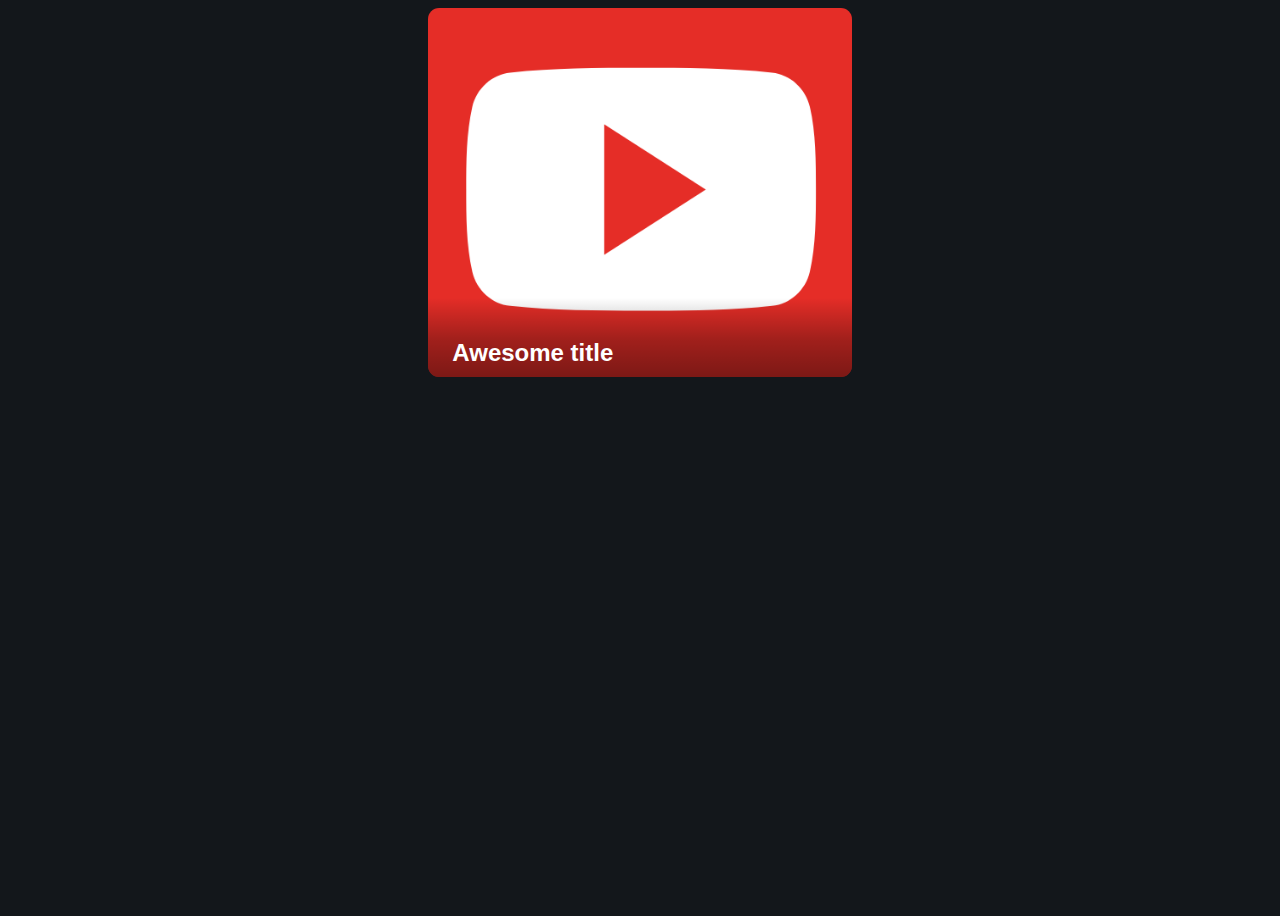
<file: templates/card.html>
<!DOCTYPE html>
<html lang="en">
<head>
    <meta charset="UTF-8">
    <meta http-equiv="X-UA-Compatible" content="IE=edge">
    <meta name="viewport" content="width=device-width, initial-scale=1.0">
    <title>Animated card</title>
    <link rel="stylesheet" href="../static/card.css">
</head>
<body>

    <div class="card">
        <div class="card-content">
        <h2 class="card-title">Awesome title</h2>
        <p class="card-body">
            Add the info that you are planning to use for this card
        </p>
        <a href="youtube.html" class="button">Let's GO</a>
    </div>
    </div>

    
</body>
</html>
</file>
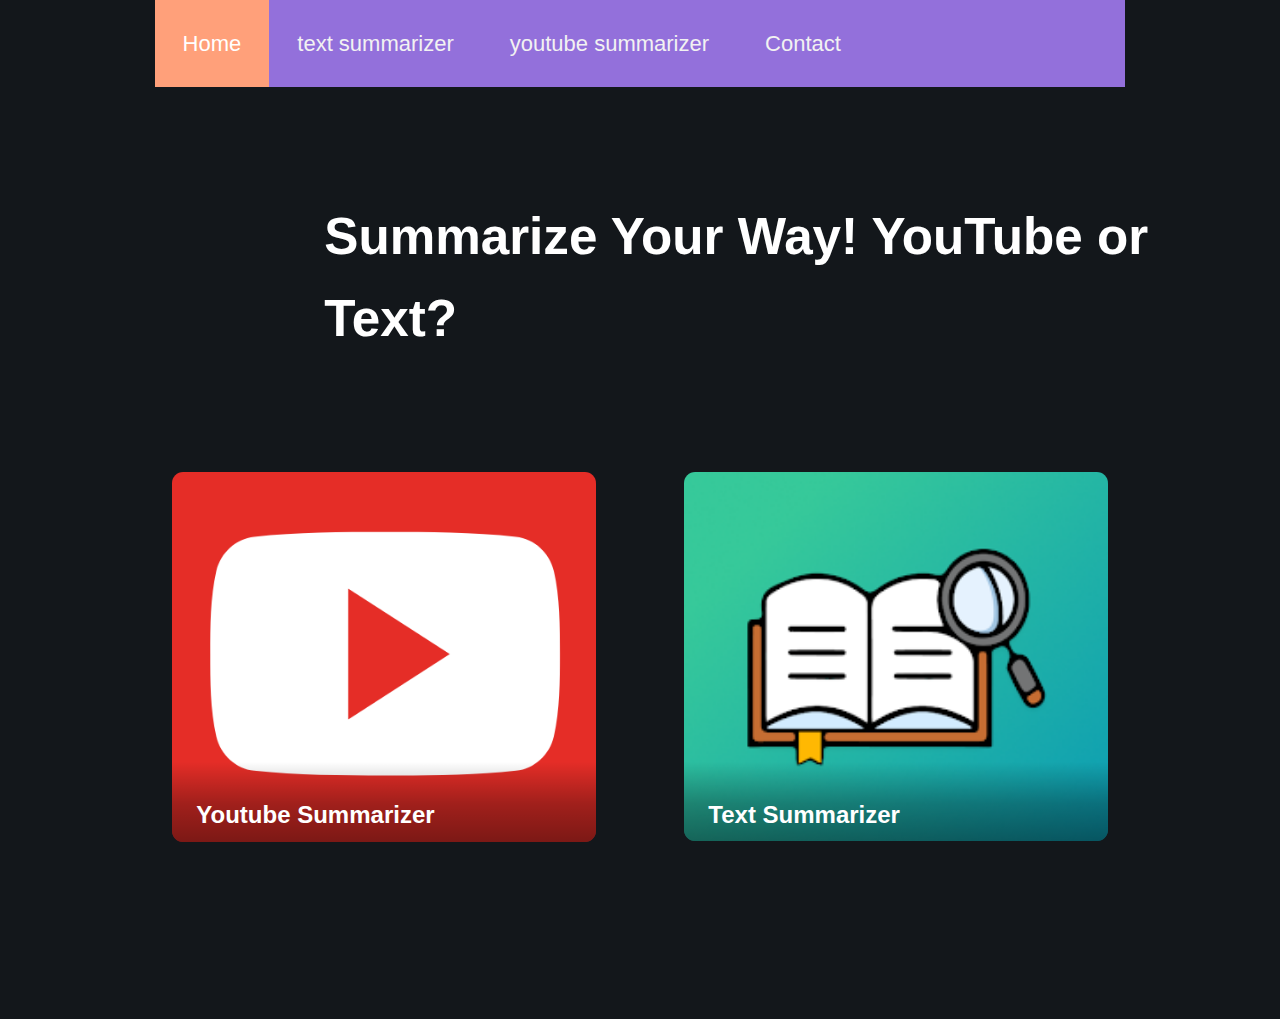
<file: templates/choice.html>
<!DOCTYPE html>
<html>
  <head>
    <meta http-equiv="X-UA-Compatible" content="IE=edge">
    <meta charset="utf-8" />
    <meta name="viewport" content="initial-scale=1, width=device-width" />
    <link rel="stylesheet" href="../static/global.css" />
    <link rel="stylesheet" href="../static/choice.css" />
    <link
      rel="stylesheet"
      href="https://fonts.googleapis.com/css2?family=Inter:wght@400;600&display=swap"
    />
  </head>
  <body>
    <div class="choice">
      <link rel="stylesheet" href="https://cdnjs.cloudflare.com/ajax/libs/font-awesome/4.7.0/css/font-awesome.min.css">
<style>
  body {
    margin: 0;
    font-family: Arial, Helvetica, sans-serif;
    height:auto;
  }
  
     
  
  .topnav {
    overflow: hidden;
    display: inline-flexbox;
    background-color:  rgb(147,112,219);
  
  }
  
  .topnav a {
    float: left;
    display: block;
    color: #f2f2f2;
    text-align: center;
    padding: 26px 28px;
    text-decoration: none;
    font-size: 22px;
  }
  
  .topnav a:hover {
    color: rgb(255,160,122);
    background-color: rgba(112, 203, 219, 0.2);
  }
  
  .topnav a.active {
    background-color: rgb(255,160,122);
    color: white;
  }
  
  .topnav .icon {
    display: none;
  }
  
  @media screen and (max-width: 600px) {
    .topnav a:not(:first-child) {display: none;}
    .topnav a.icon {
      float: right;
      display: block;
    }
  }
    
  @media screen and (max-width: 600px) {
    .topnav.responsive {position: relative;}
    .topnav.responsive .icon {
      position: absolute;
      right: 0;
      top: 0;
    }
    .topnav.responsive a {
      float: none;
      display: block;
      text-align: left;
    }
  
  
  
    .container {
          margin-top: 100px;
        }
      
  
      .submit{
        font-size: 2rem;
        background-color: #fff;
        color: #222;
        border: none;
        border-radius: 1rem;
        padding: 1rem 1rem;
        cursor: pointer;
        position: absolute;
        top: 2100px;
        left: 800px;
  
      }
  
      /* Box styling */
      .box-container {
        display: flex;
        flex-direction: row;
        justify-content: center;
        align-items: center;
        height: 150vh;
        width: 100%;
        flex-wrap: wrap;
      }
  
      .box {
        width: 40%;
        height: 70vh;
        margin: 2rem;
        border-radius: 1rem;
        /* background-color: #fff;
        color: #222;  */
        padding: 2rem;
        box-shadow: 0 0.5rem 1rem rgba(0, 0, 0, 0.2);
      }
  
  
    }
  



</style>
</head>
<body>

<div class="topnav" id="myTopnav">
  <a href="index.html" class="active">Home</a>
  <a href="text.html">text summarizer</a>
  <a href="yt.html">youtube summarizer</a>
  <a href="contact.html">Contact</a>

  <a href="javascript:void(0);" class="icon" onclick="myFunction()">
    <i class="fa fa-bars"></i>
  </a>
</div>
<div class="title">
  <h2 class="title-intro">Summarize Your Way! YouTube or Text?</h2>
</div>
<div class = "container-cards">
<div class="yt">
<div class="card" style="flex:1;">
  <div class="card-content">
  <h2 class="card-title">Youtube Summarizer</h2>
  <p class="card-body">
      Add the info that you are planning to use for this card
  </p>
  <a href="youtube.html" class="button">Let's GO</a>
</div>
</div>
</div>

<div class="sum">
  <div class="card2" style="flex:1;">
    <div class="card2-content">
    <h2 class="card2-title">Text Summarizer</h2>
    <p class="card2-body">
        Add the info that you are planning to use for this card
    </p>
    <a href="../templates/text.html" class="button">Let's GO</a>
  </div>
  </div>
  </div>
</div>

    <script>
      var hOMEText = document.getElementById("hOMEText");
      if (hOMEText) {
        hOMEText.addEventListener("click", function (e) {
          window.location.href = "/";
        });
      }

      var cONTACTText = document.getElementById("cONTACTText");
      if (cONTACTText) {
        cONTACTText.addEventListener("click", function (e) {
          window.location.href = "./contact.html";
        });
      }

      var cardImage = document.getElementById("cardImage");
      if (cardImage) {
        cardImage.addEventListener("click", function (e) {
          window.location.href = "./text.html";
        });
      }

      var rectangleImage = document.getElementById("rectangleImage");
      if (rectangleImage) {
        rectangleImage.addEventListener("click", function (e) {
          window.location.href = "./youtube.html";
        });
      }
      var scrollAnimElements = document.querySelectorAll("[data-animate-on-scroll]");
      var observer = new IntersectionObserver(
        (entries) => {
          for (const entry of entries) {
            if (entry.isIntersecting || entry.intersectionRatio > 0) {
              const targetElement = entry.target;
              targetElement.classList.add("animate");
              observer.unobserve(targetElement);
            }
          }
        },
        {
          threshold: 0.15,
        }
      );

      for (let i = 0; i < scrollAnimElements.length; i++) {
        observer.observe(scrollAnimElements[i]);
      }

      function myFunction() {
  var x = document.getElementById("myTopnav");
  if (x.className === "topnav") {
    x.className += " responsive";
  } else {
    x.className = "topnav";
  }
}
      </script>
  </body>
</html>
</file>
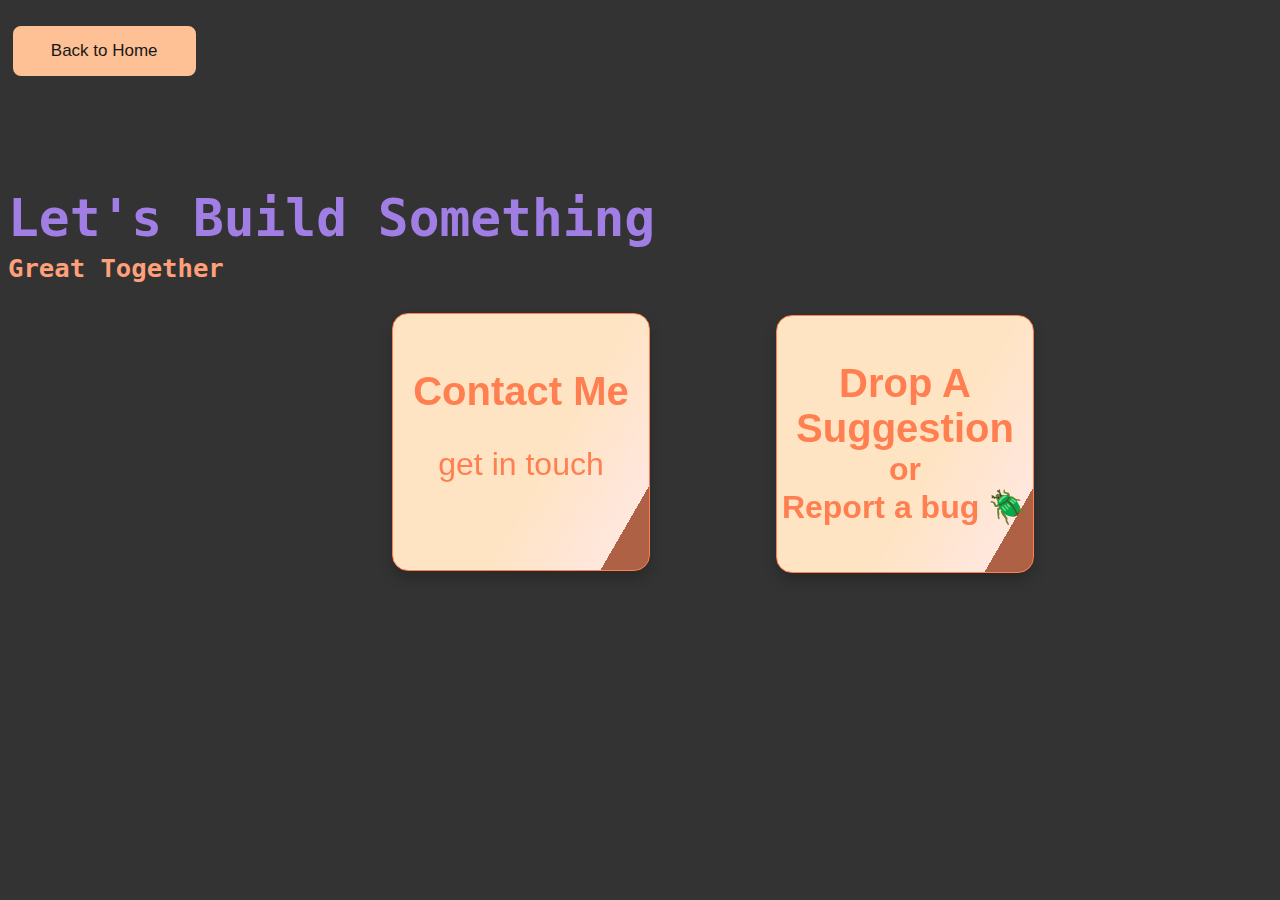
<file: templates/contact.html>
<!DOCTYPE html>
<html>
  <head>
    <meta charset="UTF-8">
    <meta http-equiv="X-UA-Compatible" content="IE=edge">
    <meta name="viewport" content="width=device-width, initial-scale=1.0">
    <title>Document</title>
    <title>Contact Us</title>
    <link rel="stylesheet" type="text/css" href="../static/contact.css">
    <link rel="preconnect" href="https://fonts.googleapis.com">
    <link rel="preconnect" href="https://fonts.gstatic.com" crossorigin>
    <link href="https://fonts.googleapis.com/css2?family=Roboto+Mono:wght@500&display=swap" rel="stylesheet">
    
  </head>
  <body>
    
    <div class="container">
      <div class="info">
      <h1 id="contact">Let's Build Something </h1>
      <h2 id="sub" >Great Together</h2>
      </div>


          <div class="flip-card">
            <div class="flip-card-inner">
                <div class="flip-card-front">
                    <p class="title" style = "font-size:2.5rem"  >Contact Me</p>
                    <p  style="font-size:2rem;">get in touch</p>
                </div>
                <div class="flip-card-back">
                    <p class="title"  style="font-size:1.5rem;">📨akuldeepj@gmail.com</p>
                    <a style="font-size:2rem;font-weight: 300;" href="mailto:akuldeepj@gmail.com">CLICK HERE</a>
                </div>
            </div>
        </div>
        <div class="flip-card-2">
          <div class="flip-card-inner-2">
              <div class="flip-card-front-2">
                  <p class="title-2"  style="font-size:2.5rem;">Drop A Suggestion</p>
                  <p  class = "title-2"style="font-size:2rem;">or<br>
                     Report a bug 🪲</p>
              </div>
              <div class="flip-card-back-2">
                  <p class="title-2"  style="font-size:1.5rem;"></p>
                  <a style="font-size:2rem;" href="suggestions.html">You experienced any problem in the website?<br> OR <br> Want to share experience <br> CLICK HERE 😊</a>
              </div>
          </div>
      </div>


        </a>
          </div>
        </div>
      </div>
      
    </div>

    <button class="back_to_home" id="index">Back to Home
      <div class="star-1">
        <svg xmlns:xlink="http://www.w3.org/1999/xlink" viewBox="0 0 784.11 815.53" style="shape-rendering:geometricPrecision; text-rendering:geometricPrecision; image-rendering:optimizeQuality; fill-rule:evenodd; clip-rule:evenodd" version="1.1" xml:space="preserve" xmlns="http://www.w3.org/2000/svg"><defs></defs><g id="Layer_x0020_1"><metadata id="CorelCorpID_0Corel-Layer"></metadata><path d="M392.05 0c-20.9,210.08 -184.06,378.41 -392.05,407.78 207.96,29.37 371.12,197.68 392.05,407.74 20.93,-210.06 184.09,-378.37 392.05,-407.74 -207.98,-29.38 -371.16,-197.69 -392.06,-407.78z" class="fil0"></path></g></svg>
      </div>
      <div class="star-2">
        <svg xmlns:xlink="http://www.w3.org/1999/xlink" viewBox="0 0 784.11 815.53" style="shape-rendering:geometricPrecision; text-rendering:geometricPrecision; image-rendering:optimizeQuality; fill-rule:evenodd; clip-rule:evenodd" version="1.1" xml:space="preserve" xmlns="http://www.w3.org/2000/svg"><defs></defs><g id="Layer_x0020_1"><metadata id="CorelCorpID_0Corel-Layer"></metadata><path d="M392.05 0c-20.9,210.08 -184.06,378.41 -392.05,407.78 207.96,29.37 371.12,197.68 392.05,407.74 20.93,-210.06 184.09,-378.37 392.05,-407.74 -207.98,-29.38 -371.16,-197.69 -392.06,-407.78z" class="fil0"></path></g></svg>
      </div>
      <div class="star-3">
        <svg xmlns:xlink="http://www.w3.org/1999/xlink" viewBox="0 0 784.11 815.53" style="shape-rendering:geometricPrecision; text-rendering:geometricPrecision; image-rendering:optimizeQuality; fill-rule:evenodd; clip-rule:evenodd" version="1.1" xml:space="preserve" xmlns="http://www.w3.org/2000/svg"><defs></defs><g id="Layer_x0020_1"><metadata id="CorelCorpID_0Corel-Layer"></metadata><path d="M392.05 0c-20.9,210.08 -184.06,378.41 -392.05,407.78 207.96,29.37 371.12,197.68 392.05,407.74 20.93,-210.06 184.09,-378.37 392.05,-407.74 -207.98,-29.38 -371.16,-197.69 -392.06,-407.78z" class="fil0"></path></g></svg>
      </div>
      <div class="star-4">
        <svg xmlns:xlink="http://www.w3.org/1999/xlink" viewBox="0 0 784.11 815.53" style="shape-rendering:geometricPrecision; text-rendering:geometricPrecision; image-rendering:optimizeQuality; fill-rule:evenodd; clip-rule:evenodd" version="1.1" xml:space="preserve" xmlns="http://www.w3.org/2000/svg"><defs></defs><g id="Layer_x0020_1"><metadata id="CorelCorpID_0Corel-Layer"></metadata><path d="M392.05 0c-20.9,210.08 -184.06,378.41 -392.05,407.78 207.96,29.37 371.12,197.68 392.05,407.74 20.93,-210.06 184.09,-378.37 392.05,-407.74 -207.98,-29.38 -371.16,-197.69 -392.06,-407.78z" class="fil0"></path></g></svg>
      </div>
      <div class="star-5">
        <svg xmlns:xlink="http://www.w3.org/1999/xlink" viewBox="0 0 784.11 815.53" style="shape-rendering:geometricPrecision; text-rendering:geometricPrecision; image-rendering:optimizeQuality; fill-rule:evenodd; clip-rule:evenodd" version="1.1" xml:space="preserve" xmlns="http://www.w3.org/2000/svg"><defs></defs><g id="Layer_x0020_1"><metadata id="CorelCorpID_0Corel-Layer"></metadata><path d="M392.05 0c-20.9,210.08 -184.06,378.41 -392.05,407.78 207.96,29.37 371.12,197.68 392.05,407.74 20.93,-210.06 184.09,-378.37 392.05,-407.74 -207.98,-29.38 -371.16,-197.69 -392.06,-407.78z" class="fil0"></path></g></svg>
      </div>
      <div class="star-6">
        <svg xmlns:xlink="http://www.w3.org/1999/xlink" viewBox="0 0 784.11 815.53" style="shape-rendering:geometricPrecision; text-rendering:geometricPrecision; image-rendering:optimizeQuality; fill-rule:evenodd; clip-rule:evenodd" version="1.1" xml:space="preserve" xmlns="http://www.w3.org/2000/svg"><defs></defs><g id="Layer_x0020_1"><metadata id="CorelCorpID_0Corel-Layer"></metadata><path d="M392.05 0c-20.9,210.08 -184.06,378.41 -392.05,407.78 207.96,29.37 371.12,197.68 392.05,407.74 20.93,-210.06 184.09,-378.37 392.05,-407.74 -207.98,-29.38 -371.16,-197.69 -392.06,-407.78z" class="fil0"></path></g></svg>
      </div>
    </button>

  </body>

  <script>
         var index = document.getElementById("index");
      if (index) {
        index.addEventListener("click", function (e) {
          window.location.href = "./index.html";
        });
      }
  </script>

</html>
</file>
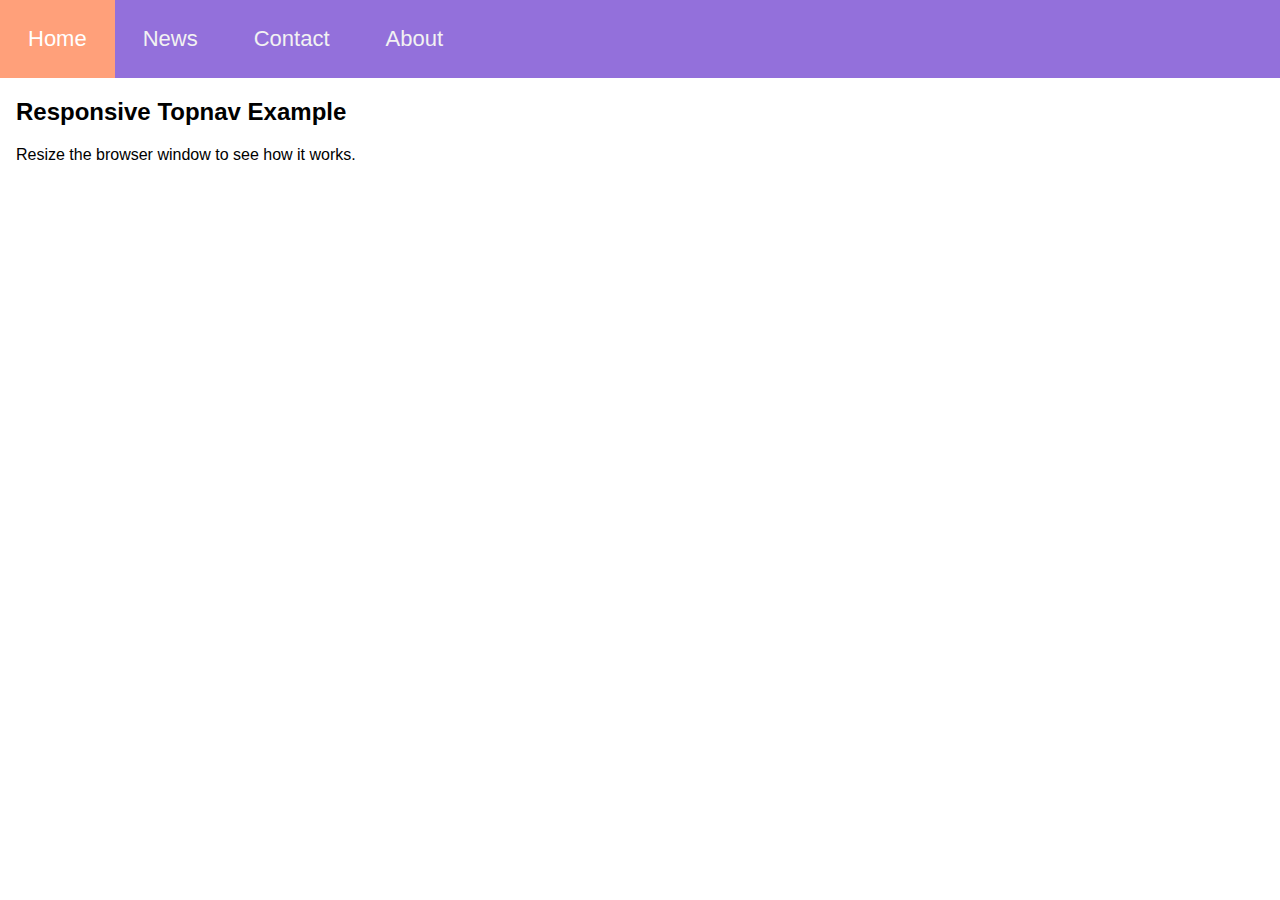
<file: templates/ham.html>
<!DOCTYPE html>
<html>
<head>
<meta name="viewport" content="width=device-width, initial-scale=1">
<link rel="stylesheet" href="https://cdnjs.cloudflare.com/ajax/libs/font-awesome/4.7.0/css/font-awesome.min.css">
<style>
body {
  margin: 0;
  font-family: Arial, Helvetica, sans-serif;
}

.topnav {
  overflow: hidden;
  display: inline-flexbox;
  background-color:  rgb(147,112,219);

}

.topnav a {
  float: left;
  display: block;
  color: #f2f2f2;
  text-align: center;
  padding: 26px 28px;
  text-decoration: none;
  font-size: 22px;
}

.topnav a:hover {
  color: rgb(255,160,122);
  background-color: rgba(112, 203, 219, 0.2);
}

.topnav a.active {
  background-color: rgb(255,160,122);
  color: white;
}

.topnav .icon {
  display: none;
}

@media screen and (max-width: 600px) {
  .topnav a:not(:first-child) {display: none;}
  .topnav a.icon {
    float: right;
    display: block;
  }
}

@media screen and (max-width: 600px) {
  .topnav.responsive {position: relative;}
  .topnav.responsive .icon {
    position: absolute;
    right: 0;
    top: 0;
  }
  .topnav.responsive a {
    float: none;
    display: block;
    text-align: left;
  }
}
</style>
</head>
<body>

<div class="topnav" id="myTopnav">
  <a href="#home" class="active">Home</a>
  <a href="#news">News</a>
  <a href="#contact">Contact</a>
  <a href="#about">About</a>
  <a href="javascript:void(0);" class="icon" onclick="myFunction()">
    <i class="fa fa-bars"></i>
  </a>
</div>

<div style="padding-left:16px">
  <h2>Responsive Topnav Example</h2>
  <p>Resize the browser window to see how it works.</p>
</div>

<script>
function myFunction() {
  var x = document.getElementById("myTopnav");
  if (x.className === "topnav") {
    x.className += " responsive";
  } else {
    x.className = "topnav";
  }
}
</script>

</body>
</html>
</file>
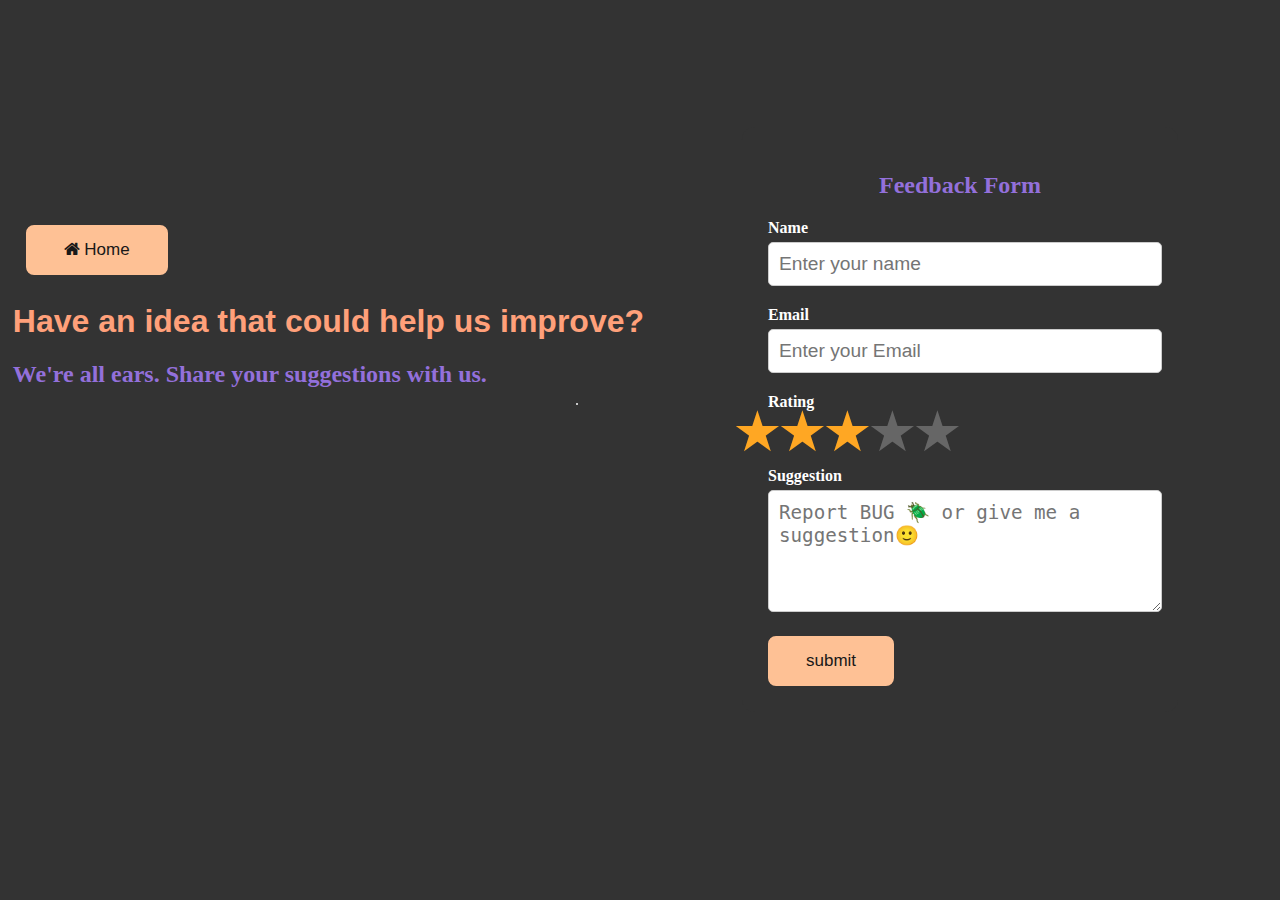
<file: templates/suggestions.html>
<!-- <!DOCTYPE html>
<html>
  <head>
    <meta charset="UTF-8">
    <meta http-equiv="X-UA-Compatible" content="IE=edge">
    <meta name="viewport" content="width=device-width, initial-scale=1.0">
    <title>Document</title>
    <title>Send a Suggestion</title>
    <link rel="stylesheet" type="text/css" href="../static/global.css">
    <link rel="stylesheet" type="text/css" href="../static/suggestion.css">
    <link rel="preconnect" href="https://fonts.googleapis.com">
    <link rel="preconnect" href="https://fonts.gstatic.com" crossorigin>
    <link href="https://fonts.googleapis.com/css2?family=Roboto+Mono:wght@500&display=swap" rel="stylesheet">
  </head>
  <div class="form-container">
    <h2>Feedback Form</h2>
    <form action="#" method="POST">
      <div class="form-group">
        <label for="name">Name</label>
        <input type="text" id="name" name="name" required>
      </div>
      <div class="form-group">
        <label for="email">Email</label>
        <input type="email" id="email" name="email" required>
      </div>
      <div class="form-group">
        <label for="rating">Rating</label>
        <div class="rating-buttons">
          <input type="radio" id="star5" name="rating" value="5" required>
          <label for="star5"></label>
          <input type="radio" id="star4" name="rating" value="4">
          <label for="star4"></label>
          <input type="radio" id="star3" name="rating" value="3">
          <label for="star3"></label>
          <input type="radio" id="star2" name="rating" value="2">
          <label for="star2"></label>
          <input type="radio" id="star1" name="rating" value="1">
          <label for="star1"></label>
        </div>
      </div>
      <div class="form-group">
        <label for="suggestion">Suggestion</label>
        <textarea id="suggestion" name="suggestion"></textarea>
      </div>
      <button type="submit">Submit</button>
    </form>
  </div>
  
</html>

 -->


 <!DOCTYPE html>
 <html>
   <head>
     <meta charset="UTF-8">
     <meta http-equiv="X-UA-Compatible" content="IE=edge">
     <meta name="viewport" content="width=device-width, initial-scale=1.0">
     <title>Send a Suggestion</title>
     <link rel="stylesheet" type="text/css" href="../static/global.css">
     <link rel="stylesheet" type="text/css" href="../static/suggestion.css">
     <link rel="preconnect" href="https://fonts.googleapis.com">
     <link rel="preconnect" href="https://fonts.gstatic.com" crossorigin>
     <link href="https://fonts.googleapis.com/css2?family=Roboto+Mono:wght@500&display=swap" rel="stylesheet">
     <link rel="stylesheet" href="https://cdnjs.cloudflare.com/ajax/libs/font-awesome/4.7.0/css/font-awesome.min.css">
   </head>
   <body>

    

    <div class="text-container">
      <h1 id="text">Have an idea that could help us improve?</h1>
      <h2> We're all ears. Share your suggestions with us.</h2>
    </div>
     <div class="form-container">
       <h2>Feedback Form</h2>
       <form action="#" method="POST">
         <div class="form-group">
           <label for="name">Name</label>
           <input type="text" id="name" name="name" required placeholder="Enter your name">
         </div>
         <div class="form-group">
           <label for="email" >Email</label>
           <input type="email" id="email" name="email" required placeholder="Enter your Email">
         </div>
         <div class="form-group">
           <label for="rating">Rating</label>
           <div class="rating">
            <input type="radio" id="star5" name="rate" value="5">
            <label for="star5" title="text"></label>
            <input type="radio" id="star4" name="rate" value="4">
            <label for="star4" title="text"></label>
            <input checked="" type="radio" id="star3" name="rate" value="3">
            <label for="star3" title="text"></label>
            <input type="radio" id="star2" name="rate" value="2">
            <label for="star2" title="text"></label>
            <input type="radio" id="star1" name="rate" value="1">
            <label for="star1" title="text"></label>
          </div>
         </div>
         <br>
         <br>
         <div class="form-group">
           <label for="suggestion">Suggestion</label>
           <textarea id="suggestion" name="suggestion" placeholder="Report BUG 🪲 or give me a suggestion🙂"></textarea>
         </div>
         <button class="back_to_home" id="index">submit
          <div class="star-1">
            <svg xmlns:xlink="http://www.w3.org/1999/xlink" viewBox="0 0 784.11 815.53" style="shape-rendering:geometricPrecision; text-rendering:geometricPrecision; image-rendering:optimizeQuality; fill-rule:evenodd; clip-rule:evenodd" version="1.1" xml:space="preserve" xmlns="http://www.w3.org/2000/svg"><defs></defs><g id="Layer_x0020_1"><metadata id="CorelCorpID_0Corel-Layer"></metadata><path d="M392.05 0c-20.9,210.08 -184.06,378.41 -392.05,407.78 207.96,29.37 371.12,197.68 392.05,407.74 20.93,-210.06 184.09,-378.37 392.05,-407.74 -207.98,-29.38 -371.16,-197.69 -392.06,-407.78z" class="fil0"></path></g></svg>
          </div>
          <div class="star-2">
            <svg xmlns:xlink="http://www.w3.org/1999/xlink" viewBox="0 0 784.11 815.53" style="shape-rendering:geometricPrecision; text-rendering:geometricPrecision; image-rendering:optimizeQuality; fill-rule:evenodd; clip-rule:evenodd" version="1.1" xml:space="preserve" xmlns="http://www.w3.org/2000/svg"><defs></defs><g id="Layer_x0020_1"><metadata id="CorelCorpID_0Corel-Layer"></metadata><path d="M392.05 0c-20.9,210.08 -184.06,378.41 -392.05,407.78 207.96,29.37 371.12,197.68 392.05,407.74 20.93,-210.06 184.09,-378.37 392.05,-407.74 -207.98,-29.38 -371.16,-197.69 -392.06,-407.78z" class="fil0"></path></g></svg>
          </div>
          <div class="star-3">
            <svg xmlns:xlink="http://www.w3.org/1999/xlink" viewBox="0 0 784.11 815.53" style="shape-rendering:geometricPrecision; text-rendering:geometricPrecision; image-rendering:optimizeQuality; fill-rule:evenodd; clip-rule:evenodd" version="1.1" xml:space="preserve" xmlns="http://www.w3.org/2000/svg"><defs></defs><g id="Layer_x0020_1"><metadata id="CorelCorpID_0Corel-Layer"></metadata><path d="M392.05 0c-20.9,210.08 -184.06,378.41 -392.05,407.78 207.96,29.37 371.12,197.68 392.05,407.74 20.93,-210.06 184.09,-378.37 392.05,-407.74 -207.98,-29.38 -371.16,-197.69 -392.06,-407.78z" class="fil0"></path></g></svg>
          </div>
          <div class="star-4">
            <svg xmlns:xlink="http://www.w3.org/1999/xlink" viewBox="0 0 784.11 815.53" style="shape-rendering:geometricPrecision; text-rendering:geometricPrecision; image-rendering:optimizeQuality; fill-rule:evenodd; clip-rule:evenodd" version="1.1" xml:space="preserve" xmlns="http://www.w3.org/2000/svg"><defs></defs><g id="Layer_x0020_1"><metadata id="CorelCorpID_0Corel-Layer"></metadata><path d="M392.05 0c-20.9,210.08 -184.06,378.41 -392.05,407.78 207.96,29.37 371.12,197.68 392.05,407.74 20.93,-210.06 184.09,-378.37 392.05,-407.74 -207.98,-29.38 -371.16,-197.69 -392.06,-407.78z" class="fil0"></path></g></svg>
          </div>
          <div class="star-5">
            <svg xmlns:xlink="http://www.w3.org/1999/xlink" viewBox="0 0 784.11 815.53" style="shape-rendering:geometricPrecision; text-rendering:geometricPrecision; image-rendering:optimizeQuality; fill-rule:evenodd; clip-rule:evenodd" version="1.1" xml:space="preserve" xmlns="http://www.w3.org/2000/svg"><defs></defs><g id="Layer_x0020_1"><metadata id="CorelCorpID_0Corel-Layer"></metadata><path d="M392.05 0c-20.9,210.08 -184.06,378.41 -392.05,407.78 207.96,29.37 371.12,197.68 392.05,407.74 20.93,-210.06 184.09,-378.37 392.05,-407.74 -207.98,-29.38 -371.16,-197.69 -392.06,-407.78z" class="fil0"></path></g></svg>
          </div>
          <div class="star-6">
            <svg xmlns:xlink="http://www.w3.org/1999/xlink" viewBox="0 0 784.11 815.53" style="shape-rendering:geometricPrecision; text-rendering:geometricPrecision; image-rendering:optimizeQuality; fill-rule:evenodd; clip-rule:evenodd" version="1.1" xml:space="preserve" xmlns="http://www.w3.org/2000/svg"><defs></defs><g id="Layer_x0020_1"><metadata id="CorelCorpID_0Corel-Layer"></metadata><path d="M392.05 0c-20.9,210.08 -184.06,378.41 -392.05,407.78 207.96,29.37 371.12,197.68 392.05,407.74 20.93,-210.06 184.09,-378.37 392.05,-407.74 -207.98,-29.38 -371.16,-197.69 -392.06,-407.78z" class="fil0"></path></g></svg>
          </div>
        </button>       </form>
     </div>

     <button class="btn" style="position: relative;
     bottom: 38vw;
     left: 2vw;" onclick="location.href= 'index.html'"><i class="fa fa-home"></i> Home</button>
   </body>



 </html>
</file>
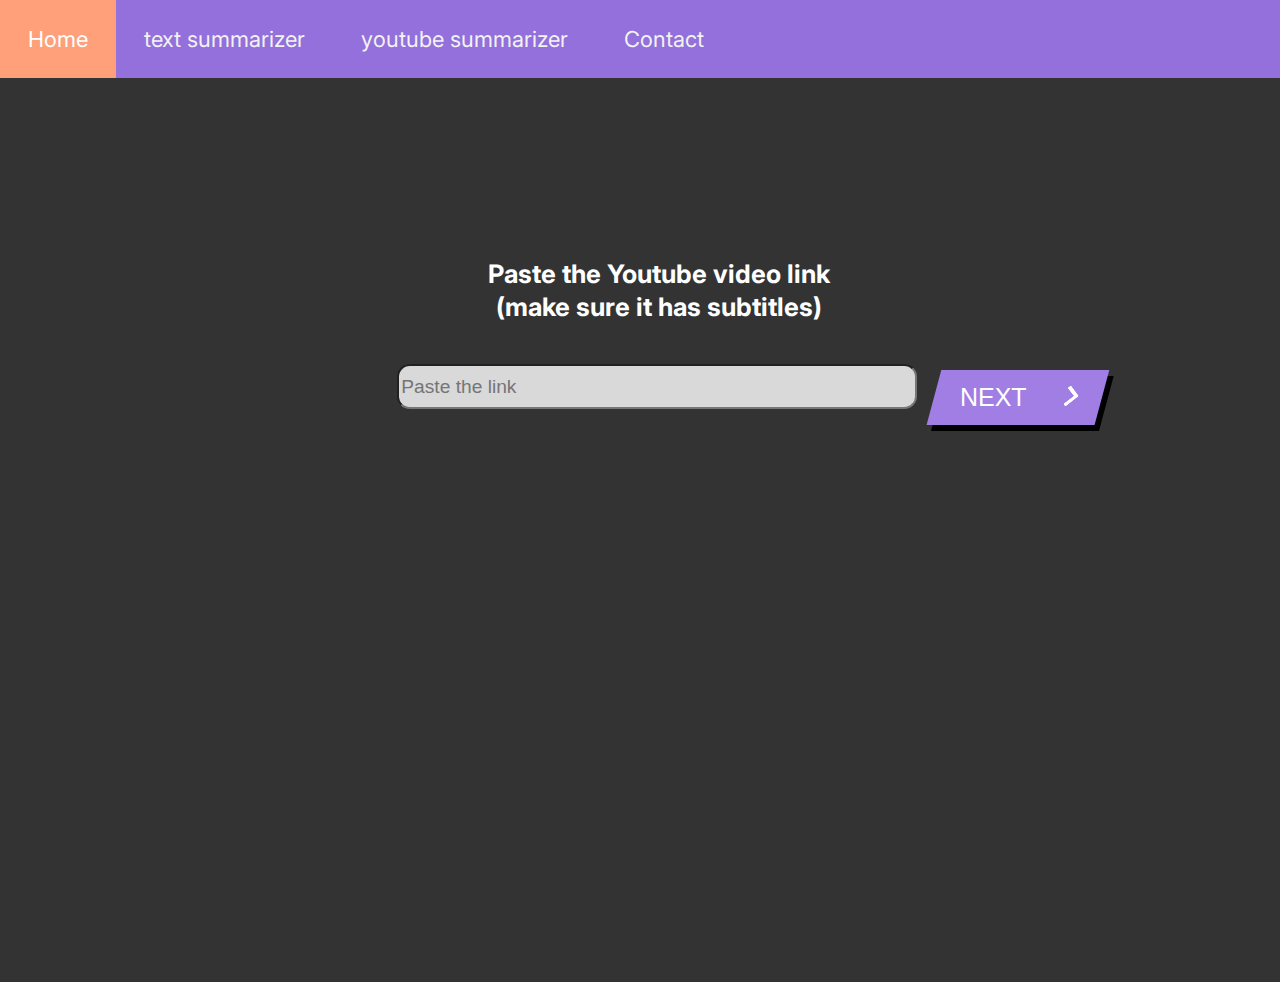
<file: templates/youtube.html>
<!DOCTYPE html>
<html>
  <head>
    <meta charset="utf-8" />
    <meta name="viewport" content="initial-scale=1, width=device-width" />
    <link rel="stylesheet" href="../static/global.css" />
    <link rel="stylesheet" href="../static/youtube.css" />
    <link
      rel="stylesheet"
      href="https://fonts.googleapis.com/css2?family=Inter:wght@400;600&display=swap"
    />
  </head>
  <body>

    <body>

        <!DOCTYPE html>
    <html>
    <head>
    <meta name="viewport" content="width=device-width, initial-scale=1">
    <link rel="stylesheet" href="https://cdnjs.cloudflare.com/ajax/libs/font-awesome/4.7.0/css/font-awesome.min.css">
    <style>
    body {
      margin: 0;
      font-family: Arial, Helvetica, sans-serif;
    }
    
    .topnav {
      overflow: hidden;
      display: inline-flexbox;
      background-color:  rgb(147,112,219);
    
    }
    
    .topnav a {
      float: left;
      display: block;
      color: #f2f2f2;
      text-align: center;
      padding: 26px 28px;
      text-decoration: none;
      font-size: 22px;
    }
    
    .topnav a:hover {
      color: rgb(255,160,122);
      background-color: rgba(112, 203, 219, 0.2);
    }
    
    .topnav a.active {
      background-color: rgb(255,160,122);
      color: white;
    }
    
    .topnav .icon {
      display: none;
    }
    
    @media screen and (max-width: 600px) {
      .topnav a:not(:first-child) {display: none;}
      .topnav a.icon {
        float: right;
        display: block;
      }
    }
    
    @media screen and (max-width: 600px) {
      .topnav.responsive {position: relative;}
      .topnav.responsive .icon {
        position: absolute;
        right: 0;
        top: 0;
      }
      .topnav.responsive a {
        float: none;
        display: block;
        text-align: left;
      }
    

      }
    
    </style>
    </head>
    <body>
    
    <div class="youtube">
        <div class="topnav" id="myTopnav">
            <a href="index.html" class="active">Home</a>
            <a href="text.html">text summarizer</a>
            <a href="yt.html">youtube summarizer</a>
            <a href="contact.html">Contact</a>
            
            <a href="javascript:void(0);" class="icon" onclick="myFunction()">
              <i class="fa fa-bars"></i>
            </a>
          </div>
      <input
        class="youtube-child"
        type="text"
        placeholder="Paste the link"
        id="yt_link"
      />
      <div class="paste-the-youtube-container">
        <p class="paste-the-youtube">Paste the Youtube video link</p>
        <p class="paste-the-youtube">(make sure it has subtitles)</p>
      </div>

      <button class="cta">
        <span class="span">NEXT</span>
        <span class="second">
          <svg width="50px" height="20px" viewBox="0 0 66 43" version="1.1" xmlns="http://www.w3.org/2000/svg" xmlns:xlink="http://www.w3.org/1999/xlink">
            <g id="arrow" stroke="none" stroke-width="1" fill="none" fill-rule="evenodd">
              <path class="one" d="M40.1543933,3.89485454 L43.9763149,0.139296592 C44.1708311,-0.0518420739 44.4826329,-0.0518571125 44.6771675,0.139262789 L65.6916134,20.7848311 C66.0855801,21.1718824 66.0911863,21.8050225 65.704135,22.1989893 C65.7000188,22.2031791 65.6958657,22.2073326 65.6916762,22.2114492 L44.677098,42.8607841 C44.4825957,43.0519059 44.1708242,43.0519358 43.9762853,42.8608513 L40.1545186,39.1069479 C39.9575152,38.9134427 39.9546793,38.5968729 40.1481845,38.3998695 C40.1502893,38.3977268 40.1524132,38.395603 40.1545562,38.3934985 L56.9937789,21.8567812 C57.1908028,21.6632968 57.193672,21.3467273 57.0001876,21.1497035 C56.9980647,21.1475418 56.9959223,21.1453995 56.9937605,21.1432767 L40.1545208,4.60825197 C39.9574869,4.41477773 39.9546013,4.09820839 40.1480756,3.90117456 C40.1501626,3.89904911 40.1522686,3.89694235 40.1543933,3.89485454 Z" fill="#FFFFFF"></path>
              <path class="two" d="M20.1543933,3.89485454 L23.9763149,0.139296592 C24.1708311,-0.0518420739 24.4826329,-0.0518571125 24.6771675,0.139262789 L45.6916134,20.7848311 C46.0855801,21.1718824 46.0911863,21.8050225 45.704135,22.1989893 C45.7000188,22.2031791 45.6958657,22.2073326 45.6916762,22.2114492 L24.677098,42.8607841 C24.4825957,43.0519059 24.1708242,43.0519358 23.9762853,42.8608513 L20.1545186,39.1069479 C19.9575152,38.9134427 19.9546793,38.5968729 20.1481845,38.3998695 C20.1502893,38.3977268 20.1524132,38.395603 20.1545562,38.3934985 L36.9937789,21.8567812 C37.1908028,21.6632968 37.193672,21.3467273 37.0001876,21.1497035 C36.9980647,21.1475418 36.9959223,21.1453995 36.9937605,21.1432767 L20.1545208,4.60825197 C19.9574869,4.41477773 19.9546013,4.09820839 20.1480756,3.90117456 C20.1501626,3.89904911 20.1522686,3.89694235 20.1543933,3.89485454 Z" fill="#FFFFFF"></path>
              <path class="three" d="M0.154393339,3.89485454 L3.97631488,0.139296592 C4.17083111,-0.0518420739 4.48263286,-0.0518571125 4.67716753,0.139262789 L25.6916134,20.7848311 C26.0855801,21.1718824 26.0911863,21.8050225 25.704135,22.1989893 C25.7000188,22.2031791 25.6958657,22.2073326 25.6916762,22.2114492 L4.67709797,42.8607841 C4.48259567,43.0519059 4.17082418,43.0519358 3.97628526,42.8608513 L0.154518591,39.1069479 C-0.0424848215,38.9134427 -0.0453206733,38.5968729 0.148184538,38.3998695 C0.150289256,38.3977268 0.152413239,38.395603 0.154556228,38.3934985 L16.9937789,21.8567812 C17.1908028,21.6632968 17.193672,21.3467273 17.0001876,21.1497035 C16.9980647,21.1475418 16.9959223,21.1453995 16.9937605,21.1432767 L0.15452076,4.60825197 C-0.0425130651,4.41477773 -0.0453986756,4.09820839 0.148075568,3.90117456 C0.150162624,3.89904911 0.152268631,3.89694235 0.154393339,3.89485454 Z" fill="#FFFFFF"></path>
            </g>
          </svg>
        </span> 
    </button>
   
    </div>

    <script>
      var hOMEText = document.getElementById("hOMEText");
      if (hOMEText) {
        hOMEText.addEventListener("click", function (e) {
          window.location.href = "/";
        });
      }
      
      var cONTACTText = document.getElementById("cONTACTText");
      if (cONTACTText) {
        cONTACTText.addEventListener("click", function (e) {
          window.location.href = "./contact.html";
        });
      }
      
      var nextButton = document.getElementById("nextButton");
      if (nextButton) {
        nextButton.addEventListener("click", function (e) {
          window.location.href = "./yt-out.html";
        });
      }

      function myFunction() {
  var x = document.getElementById("myTopnav");
  if (x.className === "topnav") {
    x.className += " responsive";
  } else {
    x.className = "topnav";
  }
}
      </script>
  </body>
</html>
</file>
<file: static/card.css>
:root{

    --clr-neutral-900 : hsl(207,19%,9%);
    --clr-neutral-100 : hsl(0,0%,100%);
    --clr-accent-400: hsl(142 ,90%, 61%);

}

*,
*::before,
*::after{
    box-sizing: border-box;
}

body{
    min-height: 100vh;
    place-items: center;
    line-height: 1.6;
    background: var(--clr-neutral-900);
    font-family: sans-serif;
}

.card{
    color: var(--clr-neutral-100);
    background-image:url("yt.png") ;
    background-position: 50% 50%;
    background-size: cover;
    padding: 10rem 0 0;
    max-width: 50ch;
    border-radius: 0.7rem;
    overflow: hidden;
    transition: transform 500ms ease;

}

.card:hover,
.card:focus-within{
    transform: scale(1.05);
}


.card-content{
    --padding : 1.5rem;
    padding: var(--padding);
    background: linear-gradient(
        hsl(0 0% 0%/0),
        hsl(20 0% 0%/0.3) 20%,
        hsl(0 0% 0%/1)
    );

}



.card-title{

    position: relative;
    /* in case of overflow uncomment this */
    /* max-width: 100%;  */
    width: max-content;
    top: -8px;

}

.card-title::after{

    content: "";
    position: absolute;
    left: calc(var(--padding)*-1);
    bottom: -4px;
    height: 5px;
    width: calc(100% + var(--padding));
    background: var(--clr-accent-400);
    transform-origin: left;
    transition: transform 500ms ease;

}

.card:hover .card-title::after,
.card:focus-within .card-title::after{

    transform: scaleX(1);
}

.card-body{
    color: rgb(255, 255, 255 /0.85);
}

@media (hover) {
    .card-content{
        transform: translateY(62%);
        transition: transform 500ms ease;
        transition-delay: 500ms;
    }    

    .card:hover .card-content,
.card:focus-within .card-content{
    transform: translateY(0);
    transition-delay: 500ms;

}
.card:focus-within .card-content{
    transition-duration: 0ms;
}

.card-content > *:not(.card-title){
    opacity: 0;
    transition: opacity 500ms linear;
}


.card:hover .card-content > *:not(.card-title),
.card:focus-within .card-content > *:not(.card-title){
    opacity: 1;
    transition-delay: 700ms;
}
.card-title::after{
    transform: scaleX(0);

}

}


.button{
    cursor: pointer;
    display: inline-block;
    text-decoration: none;
    color: var(--clr-neutral-900);
    background-color: var(--clr-accent-400);
    padding: 0.5em 1.25em;
    border-radius: 0.25em;

}

.button:hover,
.button:focus{
    background-color: var(--clr-neutral-100);
}


@media (prefers-reduced-motion: reduce){

    *,
    *::before,
    *::after{
        animation-duration: 0.01ms
        !important;
        animation-iteration-count: 1
        !important;
        transition-duration:0.01ms
        !important;
        scroll-behavior: auto !important; 
        transition-delay: 0ms !important;

        }
}
</file>
<file: static/global.css>
body {
    margin: 0;
    line-height: normal;
  }
  
  :root {
    /* fonts */
    --font-inter: Inter;
  
    /* font sizes */
    --font-size-6xl: 25px;
    --font-size-21xl: 40px;
    --font-size-lg: 18px;
    --font-size-13xl: 32px;
  
    /* Colors */
    --color-darkslategray: #333;
    --color-lightsalmon: #ffa07a;
    --color-white: #fff;
    --color-gainsboro: #d9d9d9;
    --color-mediumpurple: #9370db;
    --color-black: #000;
  
    /* border radiuses */
    --br-8xl: 27px;
    --br-36xl: 55px;
    --br-26xl: 45px;
  }
    
  ::-webkit-scrollbar{
    width: 0.7em;
  }
  
  ::-webkit-scrollbar-track{
    background: transparent;
  
  }
  ::-webkit-scrollbar-thumb{
    background:#b9b3b3 ;
    border-radius: 100vw;
  }
  
  ::-webkit-scrollbar-thumb:hover{
    background:#fff ;
  }
</file>
<file: static/choice.css>
:root{

  --clr-neutral-900 : hsl(207,19%,9%);
  --clr-neutral-100 : hsl(0,0%,100%);
  --clr-accent-400: hsl(142 ,90%, 61%);

}

  .logo2,
  .navbar2 {
    position: absolute;
    top: 0;
    left: 0;
    background-color: var(--color-mediumpurple);
    width: 1512px;
    height: 81px;
  }
  .logo2 {
    top: 4.38px;
    left: 10.5px;
    background-color: var(--color-gainsboro);
    width: 117.6px;
    height: 72.24px;
  }
  .contact4,
  .home3 {
    top: 27px;
    display: inline-block;
    height: 16.05px;
    cursor: pointer;
  }
  .home3 {
    position: absolute;
    left: 140.7px;
    width: 87.15px;
  }
  .contact4 {
    left: 338.1px;
    width: 117.6px;
  }
  .about3,
  .contact4,
  .nav3 {
    position: absolute;
  }
  .about3 {
    top: 27px;
    left: 227.85px;
    display: inline-block;
    width: 87.15px;
    height: 16.05px;
  }
  .nav3 {
    text-decoration: none;
    top: 0;
    left: 0;
    width: 1512px;
    height: 81px;
    color: inherit;
  }


*,
*::before,
*::after{
    box-sizing: border-box;
}

body{
    min-height: 100vh;
    place-items: center;
    line-height: 1.6;
    background: var(--clr-neutral-900);
    font-family: sans-serif;
}

.card{
    color: var(--clr-neutral-100);
    background-image:url("yt.png") ;
    background-position: 50% 50%;
    background-size: cover;
    padding: 10rem 0 0;
    max-width: 50ch;
    border-radius: 0.7rem;
    overflow: hidden;
    transition: transform 500ms ease;

}

.card:hover,
.card:focus-within,
.card2:hover,
.card2:focus-within{
    transform: scale(1.05);
}


.card-content,
.card2-content{
    --padding : 1.5rem;
    padding: var(--padding);
    background: linear-gradient(
        hsl(0 0% 0%/0),
        hsl(20 0% 0%/0.3) 20%,
        hsl(0 0% 0%/1)
    );

}

@media screen and (max-width: 787px) {
  .topnav.responsive {position: relative;}
  .topnav.responsive .icon {
    position: absolute;
    right: 0;
    top: 0;
  }
  .topnav.responsive a {
    float: none;
    display: block;
    text-align: left;
  }
  
  


  }



.card-title,
.card2-title{

    position: relative;
    /* in case of overflow uncomment this */
    /* max-width: 100%;  */
    width: max-content;
    top: -10px;

}

.card-title::after,
.card2-title::after{

    content: "";
    position: absolute;
    left: calc(var(--padding)*-1);
    bottom: -4px;
    height: 5px;
    width: calc(100% + var(--padding));
    background: var(--clr-accent-400);
    transform-origin: left;
    transition: transform 500ms ease;

}

.card:hover .card-title::after,
.card:focus-within .card-title::after,
.card2:hover .card2-title::after,
.card2:focus-within .card2-title::after{

    transform: scaleX(1);
}

.card-body,
.card2-body{
    color: rgb(255, 255, 255 /0.85);
}

@media (hover) {
    .card-content,
    .card2-content{
        transform: translateY(62%);
        transition: transform 500ms ease;
        transition-delay: 500ms;
    }    

    .card:hover .card-content,
.card:focus-within .card-content,
.card2:hover .card2-content,
.card2:focus-within .card2-content{
    transform: translateY(0);
    transition-delay: 500ms;

}
.card:focus-within .card-content,
.card2:focus-within .card2-content{
    transition-duration: 0ms;
}

.card-content > *:not(.card-title),
.card2-content > *:not(.card2-title){
    opacity: 0;
    transition: opacity 500ms linear;
}


.card:hover .card-content > *:not(.card2-title),
.card2:hover .card2-content > *:not(.card2-title),
.card:focus-within .card-content > *:not(.card-title),
  .card2:focus-within .card2-content > *:not(.card2-title){

    opacity: 1;
    transition-delay: 700ms;
}
.card-title::after,
.card2-title::after{
    transform: scaleX(0);

}

}


.button{
    cursor: pointer;
    display: inline-block;
    text-decoration: none;
    color: var(--clr-neutral-900);
    background-color: var(--clr-accent-400);
    padding: 0.5em 1.25em;
    border-radius: 0.25em;

}

.button:hover,
.button:focus{
    background-color: var(--clr-neutral-100);
}


@media (prefers-reduced-motion: reduce){

    *,
    *::before,
    *::after{
        animation-duration: 0.01ms
        !important;
        animation-iteration-count: 1
        !important;
        transition-duration:0.01ms
        !important;
        scroll-behavior: auto !important; 
        transition-delay: 0ms !important;

        }
}



.card2{
  color: var(--clr-neutral-100);
  background-image:url("unnamed.webp") ;
  background-position: 50% 50%;
  background-size: cover;
  padding: 10rem 0 0;
  max-width: 50ch;
  border-radius: 0.7rem;
  overflow: hidden;
  transition: transform 500ms ease;

}
.sum{
  position: relative;
  bottom: 11.1rem;
  left:16rem;
}
.yt{
  position: relative;
  top: 12rem;
  left: -16rem;

}
.container-cards{
  display: grid;
  place-items: center;

}
.title-intro{
  color: var(--clr-neutral-100);
  padding: 0%;
  margin-bottom: 0%;
  margin-top: 3%;
  margin-left: 1%;
  font-size: 4vw;
  font-family: sans-serif;
  position: relative;
  left: 10rem;
  top: 5rem;
  width: fit-content;
}

@media screen and (max-width: 787px) {
 
  .sum{
    position: relative;
    top: 2rem;   
    left: -0.1rem; 
  }
  .yt{
    position: relative;
    left: 0.1rem;
    top: 1rem;
  }
  .card{
    width: 40ch;
    height: 40ch;
  }
  .card2{
    width: 40ch;
    height: 40ch;
  }
  .card-content,
  .card2-content{
    position: relative;
    top: -22px;
  }
  .title-intro{
  color: var(--clr-neutral-100);
  padding: 0%;
  margin-bottom: 0%;
  margin-top: 3%;
  margin-left: 1%;
  font-size: 21px;
  position: relative;
  top: 2px;
  left: 1px;
}
}
</file>
<file: static/contact.css>
.flip-card ,.flip-card-2{
    background-color: transparent;
    width: 190px;
    height: 254px;
    perspective: 1000px;
    font-family: sans-serif;
  }
  
  .title , .title-2 {
    /* font-size: 1.5em; */
    font-weight: 900;
    text-align: center;
    margin: 0;
  }
  
  .flip-card-inner ,.flip-card-inner-2{
    position: relative;
    width: 100%;
    height: 100%;
    text-align: center;
    transition: transform 0.8s;
    transform-style: preserve-3d;
  }
  
  .flip-card:hover .flip-card-inner,.flip-card-2:hover .flip-card-inner-2 {
    transform: rotateY(180deg);
  }
  
  .flip-card-front, .flip-card-back,.flip-card-front-2, .flip-card-back-2 {
    box-shadow: 0 8px 14px 0 rgba(0,0,0,0.2);
    position: absolute;
    display: flex;
    flex-direction: column;
    justify-content: center;
    width: 100%;
    height: 100%;
    -webkit-backface-visibility: hidden;
    backface-visibility: hidden;
    border: 1px solid coral;
    border-radius: 1rem;
  }
  
  .flip-card-front,.flip-card-front-2 {
    background: linear-gradient(120deg, bisque 60%, rgb(255, 231, 222) 88%,
       rgb(255, 211, 195) 40%, rgba(255, 127, 80, 0.603) 48%);
    color: coral;
  }
  
  .flip-card-back,.flip-card-back-2 {
    background: linear-gradient(120deg, rgb(255, 174, 145) 30%, coral 88%,
       bisque 40%, rgb(255, 185, 160) 78%);
    color: white;
    transform: rotateY(180deg);
  }
  


body{
    background-color: #333;
}
.container{
    font-family: monospace;
    color: #fff;
    font-size: 150%;
    position: relative;
    top: 180%;
}

.info{
    position: relative;
    top:12vw;
    
}


/* Default styles for all screen sizes */
.info{
    position: relative;
    top:12vw;
}



/* Styles for screens larger than 768px */
@media (min-width: 768px) {
    .info {
        font-size: 3rem;
    }
    .flip-card{
        width: 21vw;
        position: relative;
        top: 18vh;
        left: 30vw;
    }
    .flip-card-2{
        width: 21vw;
        position: relative;
        top: -12vh;
        left: 60vw;       
    }
    #contact{
        font-size:4vw;color: rgb(160, 126, 228);margin-bottom: 5px;
    }
    #sub{
        font-size:2vw;color: rgb(255,160,122);margin-top: 1px;
    }
    .back_to_home{
        position: absolute;
        top: 2vw;
        left: 1vw;
    }

}

/* card size responsive */
.flip-card ,.flip-card-2{
    margin-top: 2vh;
  }
  
  .flip-card-inner ,.flip-card-inner-2{
    width: 20vw;
    height: 20vw;
  }

/* Styles for screens smaller than 768px */
@media (max-width: 767px) {


    .info {
      font-size: 5rem;
      position: relative;
      bottom: 7vw;
    }
    
    .flip-card {
      width: 80vw;
      position: relative;
      top:9vh;
      left: 10vw;

    }
    .flip-card-inner {
      width: 70vw;
      height: 70vw;
    }
    .flip-card-2 {
        width: 80vw;
        position: relative;
        top:28vw;
        left: 10vw;
    
      }

      .flip-card-inner-2 {
        width: 70vw;
        height: 70vw;
      }
      a{
        font-size: 100vw;
      }
      #contact{
        font-size:1.5rem;;color: rgb(160, 126, 228);margin-bottom: 5px;
    }
    #sub{
        font-size:3rem;color: rgb(255,160,122);margin-top: 1px;
    }
    .back_to_home{
        position: relative;
        top: 45vw;
        left: 20vw;
    }

  }
  a{
    text-decoration: solid;
    color:  #f2e2e2;
    margin-top: 5px;
    
  }
/* Back to home */
  button {
    position: relative;
    padding: 12px 35px;
    background: #FEC195;
    font-size: 17px;
    font-weight: 500;
    color: #181818;
    border: 3px solid #FEC195;
    border-radius: 8px;
    box-shadow: 0 0 0 #fec1958c;
    transition: all .3s ease-in-out;
  }
  
  .star-1 {
    position: absolute;
    top: 20%;
    left: 20%;
    width: 25px;
    height: auto;
    filter: drop-shadow(0 0 0 #fffdef);
    z-index: -5;
    transition: all 1s cubic-bezier(0.05, 0.83, 0.43, 0.96);
  }
  
  .star-2 {
    position: absolute;
    top: 45%;
    left: 45%;
    width: 15px;
    height: auto;
    filter: drop-shadow(0 0 0 #fffdef);
    z-index: -5;
    transition: all 1s cubic-bezier(0, 0.4, 0, 1.01);
  }
  
  .star-3 {
    position: absolute;
    top: 40%;
    left: 40%;
    width: 5px;
    height: auto;
    filter: drop-shadow(0 0 0 #fffdef);
    z-index: -5;
    transition: all 1s cubic-bezier(0, 0.4, 0, 1.01);
  }
  
  .star-4 {
    position: absolute;
    top: 20%;
    left: 40%;
    width: 8px;
    height: auto;
    filter: drop-shadow(0 0 0 #fffdef);
    z-index: -5;
    transition: all .8s cubic-bezier(0, 0.4, 0, 1.01);
  }
  
  .star-5 {
    position: absolute;
    top: 25%;
    left: 45%;
    width: 15px;
    height: auto;
    filter: drop-shadow(0 0 0 #fffdef);
    z-index: -5;
    transition: all .6s cubic-bezier(0, 0.4, 0, 1.01);
  }
  
  .star-6 {
    position: absolute;
    top: 5%;
    left: 50%;
    width: 5px;
    height: auto;
    filter: drop-shadow(0 0 0 #fffdef);
    z-index: -5;
    transition: all .8s ease;
  }
  
  button:hover {
    background: transparent;
    color: #FEC195;
    box-shadow: 0 0 25px #fec1958c;
  }
  
  button:hover .star-1 {
    position: absolute;
    top: -80%;
    left: -30%;
    width: 25px;
    height: auto;
    filter: drop-shadow(0 0 10px #fffdef);
    z-index: 2;
  }
  
  button:hover .star-2 {
    position: absolute;
    top: -25%;
    left: 10%;
    width: 15px;
    height: auto;
    filter: drop-shadow(0 0 10px #fffdef);
    z-index: 2;
  }
  
  button:hover .star-3 {
    position: absolute;
    top: 55%;
    left: 25%;
    width: 5px;
    height: auto;
    filter: drop-shadow(0 0 10px #fffdef);
    z-index: 2;
  }
  
  button:hover .star-4 {
    position: absolute;
    top: 30%;
    left: 80%;
    width: 8px;
    height: auto;
    filter: drop-shadow(0 0 10px #fffdef);
    z-index: 2;
  }
  
  button:hover .star-5 {
    position: absolute;
    top: 25%;
    left: 115%;
    width: 15px;
    height: auto;
    filter: drop-shadow(0 0 10px #fffdef);
    z-index: 2;
  }
  
  button:hover .star-6 {
    position: absolute;
    top: 5%;
    left: 60%;
    width: 5px;
    height: auto;
    filter: drop-shadow(0 0 10px #fffdef);
    z-index: 2;
  }
  
  .fil0 {
    fill: #FFFDEF
  }
</file>
<file: static/suggestion.css>
.form-container {
    width: 30vw;
    margin: auto;
    background-color: #333;
    padding: 2vw;
    border-radius: 1vw;
    position: relative;
    top: 4  vw;
    left: 25vw;

  }
  
  .form-container h2 {
    text-align: center;
    margin-bottom: 20px;
  }
  
  .form-group {
    margin-bottom: 20px;
  }
  
  .form-group label {
    display: block;
    font-weight: bold;
    margin-bottom: 5px;
  }
  
  .form-group input,
  .form-group textarea {
    width: 97%;
    padding: 10px;
    font-size: 1.5vw;
    border-radius: 5px;
    border: 1px solid #cccccc;
  }
  
  .rating:not(:checked) > input {
    position: absolute;
    appearance: none;
    width: 0;
    margin: 0;
    padding: 0;

  }
  
  .rating:not(:checked) > label {
    float: right;
    cursor: pointer;
    font-size: 50px;
    color: #666;
  }
  
  .rating:not(:checked) > label:before {
    content: '★';
  }
  
  .rating > input:checked + label:hover,
  .rating > input:checked + label:hover ~ label,
  .rating > input:checked ~ label:hover,
  .rating > input:checked ~ label:hover ~ label,
  .rating > label:hover ~ input:checked ~ label {
    color: #e58e09;
  }
  
  .rating:not(:checked) > label:hover,
  .rating:not(:checked) > label:hover ~ label {
    color: #ff9e0b;
  }
  
  .rating > input:checked ~ label {
    color: #ffa723;
  }
  
  
  
  
  .form-group textarea {
    height: 100px;
  }
  
  button[type="submit"] {
    display: block;
    margin: auto;
    background-color: #4CAF50;
    color: #ffffff;
    padding: 10px 20px;
    font-size: 16px;
    border-radius: 5px;
    border: none;
    cursor: pointer;
    transition: background-color 0.3s;
  }
  
  button[type="submit"]:hover {
    background-color: #3e8e41;
  }
body{
    background-color: #333;
}

.rating{
    position: relative;
    top: -1vw;
    right: 15vw;
}
label{
    color: #ffffff;

}
h2{
    color: rgb(147,112,219);
}

button {
    position: relative;
    padding: 12px 35px;
    background: #FEC195;
    font-size: 17px;
    font-weight: 500;
    color: #181818;
    border: 3px solid #FEC195;
    border-radius: 8px;
    box-shadow: 0 0 0 #fec1958c;
    transition: all .3s ease-in-out;
  }
  
  .star-1 {
    position: absolute;
    top: 20%;
    left: 20%;
    width: 25px;
    height: auto;
    filter: drop-shadow(0 0 0 #fffdef);
    z-index: -5;
    transition: all 1s cubic-bezier(0.05, 0.83, 0.43, 0.96);
  }
  
  .star-2 {
    position: absolute;
    top: 45%;
    left: 45%;
    width: 15px;
    height: auto;
    filter: drop-shadow(0 0 0 #fffdef);
    z-index: -5;
    transition: all 1s cubic-bezier(0, 0.4, 0, 1.01);
  }
  
  .star-3 {
    position: absolute;
    top: 40%;
    left: 40%;
    width: 5px;
    height: auto;
    filter: drop-shadow(0 0 0 #fffdef);
    z-index: -5;
    transition: all 1s cubic-bezier(0, 0.4, 0, 1.01);
  }
  
  .star-4 {
    position: absolute;
    top: 20%;
    left: 40%;
    width: 8px;
    height: auto;
    filter: drop-shadow(0 0 0 #fffdef);
    z-index: -5;
    transition: all .8s cubic-bezier(0, 0.4, 0, 1.01);
  }
  
  .star-5 {
    position: absolute;
    top: 25%;
    left: 45%;
    width: 15px;
    height: auto;
    filter: drop-shadow(0 0 0 #fffdef);
    z-index: -5;
    transition: all .6s cubic-bezier(0, 0.4, 0, 1.01);
  }
  
  .star-6 {
    position: absolute;
    top: 5%;
    left: 50%;
    width: 5px;
    height: auto;
    filter: drop-shadow(0 0 0 #fffdef);
    z-index: -5;
    transition: all .8s ease;
  }
  
  button:hover {
    background: transparent;
    color: #FEC195;
    box-shadow: 0 0 25px #fec1958c;
  }
  
  button:hover .star-1 {
    position: absolute;
    top: -80%;
    left: -30%;
    width: 25px;
    height: auto;
    filter: drop-shadow(0 0 10px #fffdef);
    z-index: 2;
  }
  
  button:hover .star-2 {
    position: absolute;
    top: -25%;
    left: 10%;
    width: 15px;
    height: auto;
    filter: drop-shadow(0 0 10px #fffdef);
    z-index: 2;
  }
  
  button:hover .star-3 {
    position: absolute;
    top: 55%;
    left: 25%;
    width: 5px;
    height: auto;
    filter: drop-shadow(0 0 10px #fffdef);
    z-index: 2;
  }
  
  button:hover .star-4 {
    position: absolute;
    top: 30%;
    left: 80%;
    width: 8px;
    height: auto;
    filter: drop-shadow(0 0 10px #fffdef);
    z-index: 2;
  }
  
  button:hover .star-5 {
    position: absolute;
    top: 25%;
    left: 115%;
    width: 15px;
    height: auto;
    filter: drop-shadow(0 0 10px #fffdef);
    z-index: 2;
  }
  
  button:hover .star-6 {
    position: absolute;
    top: 5%;
    left: 60%;
    width: 5px;
    height: auto;
    filter: drop-shadow(0 0 10px #fffdef);
    z-index: 2;
  }
  
  .fil0 {
    fill: #FFFDEF
  }

#text{
    width: auto;
    color: rgb(255,160,122) ;
    font-family: sans-serif;
    font-size: 2.5vw;
}

.text-container{
    margin-left: 1vw;
    position: relative;
    top: 22vw;
}
</file>
<file: static/youtube.css>
.youtube-child {
  border-radius: 1vw;
  background-color: var(--color-gainsboro);
   position: relative;
   top: 20vw;
   left: 15vw;
    width: 40vw;
    height: 3vw;
    font-size: 1.5vw;

}
.paste-the-youtube {

    font-size: 2vw;
    margin: 0.1vw;
 

}
.paste-the-youtube-container {
  position: relative;
  top: 14vw;
  /* font-size: var(--font-size-13xl); */
  font-weight: 700;
  display: inline-block;
  left: -19vw;

}

.youtube {
  position: relative;
  background-color: var(--color-darkslategray);
  width: 100%;
  height: 982px;
  overflow: hidden;
  text-align: center;
  font-size: var(--font-size-lg);
  color: var(--color-white);
  font-family: var(--font-inter);
}

body{
    height: auto;
    width: auto;
}



.cta {
    display: flex;
    padding: 1vw 2vw;
    text-decoration: none;
    font-family: 'Poppins', sans-serif;
    font-size: 25px;
    color: white;
    background: rgb(160, 126, 228);
    transition: 1s;
    box-shadow: 6px 6px 0 black;
    transform: skewX(-15deg);
    border: none;
    position: relative;
    top: 17vw;
    left: 73vw;
  }
  
  .cta:focus {
    outline: none;
  }
  
  .cta:hover {
    transition: 0.5s;
    box-shadow: 10px 10px 0 rgb(255,160,122);
  }
  
  .cta .second {
    transition: 0.5s;
    margin-right: 0px;
  }
  
  .cta:hover  .second {
    transition: 0.5s;
    margin-right: 45px;
  }
  
  .span {
    transform: skewX(15deg)
  }
  
  .second {
    width: 20px;
    margin-left: 30px;
    position: relative;
    top: 12%;
  }
  
  .one {
    transition: 0.4s;
    transform: translateX(-60%);
  }
  
  .two {
    transition: 0.5s;
    transform: translateX(-30%);
  }
  
  .cta:hover .three {
    animation: color_anim 1s infinite 0.2s;
  }
  
  .cta:hover .one {
    transform: translateX(0%);
    animation: color_anim 1s infinite 0.6s;
  }
  
  .cta:hover .two {
    transform: translateX(0%);
    animation: color_anim 1s infinite 0.4s;
  }
  
  @keyframes color_anim {
    0% {
      fill: white;
    }
  
    50% {
      fill: rgb(255,160,122);
    }
  
    100% {
      fill: white;
    }
  }

  @media (max-width: 767px) {
 
    .paste-the-youtube{
        font-size: 5vw;
    }
    .paste-the-youtube-container{
        position: relative;
        top:60vw;
        left: 1vw;
    }

    .youtube-child{
        position: relative;
        top: 85vw;
        left: 0vw;
        width: 75vw;
        height: 6vw;
        font-size: 3.5vw;
    }

    .cta{
        position: relative;
        top: 75vw;
        left: 35vw;
        height: 10vw;
    }


  }
</file>
